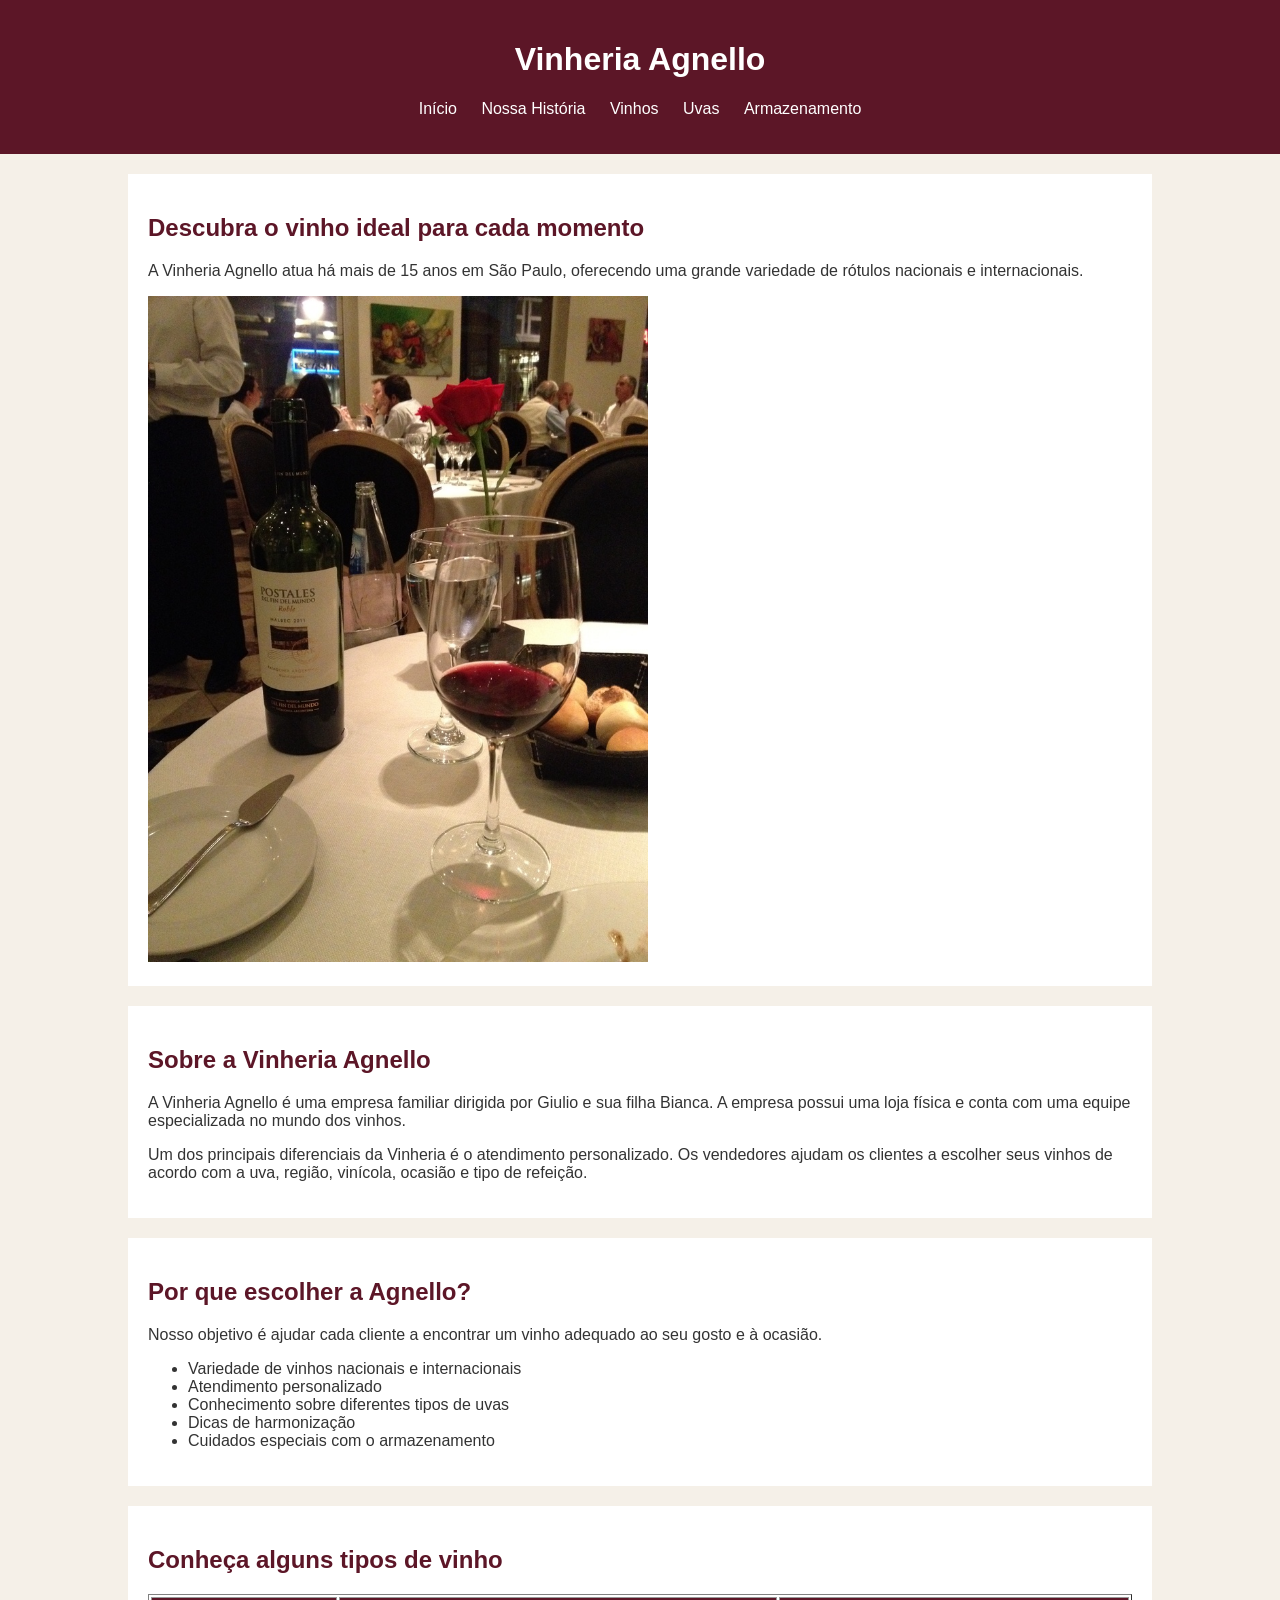
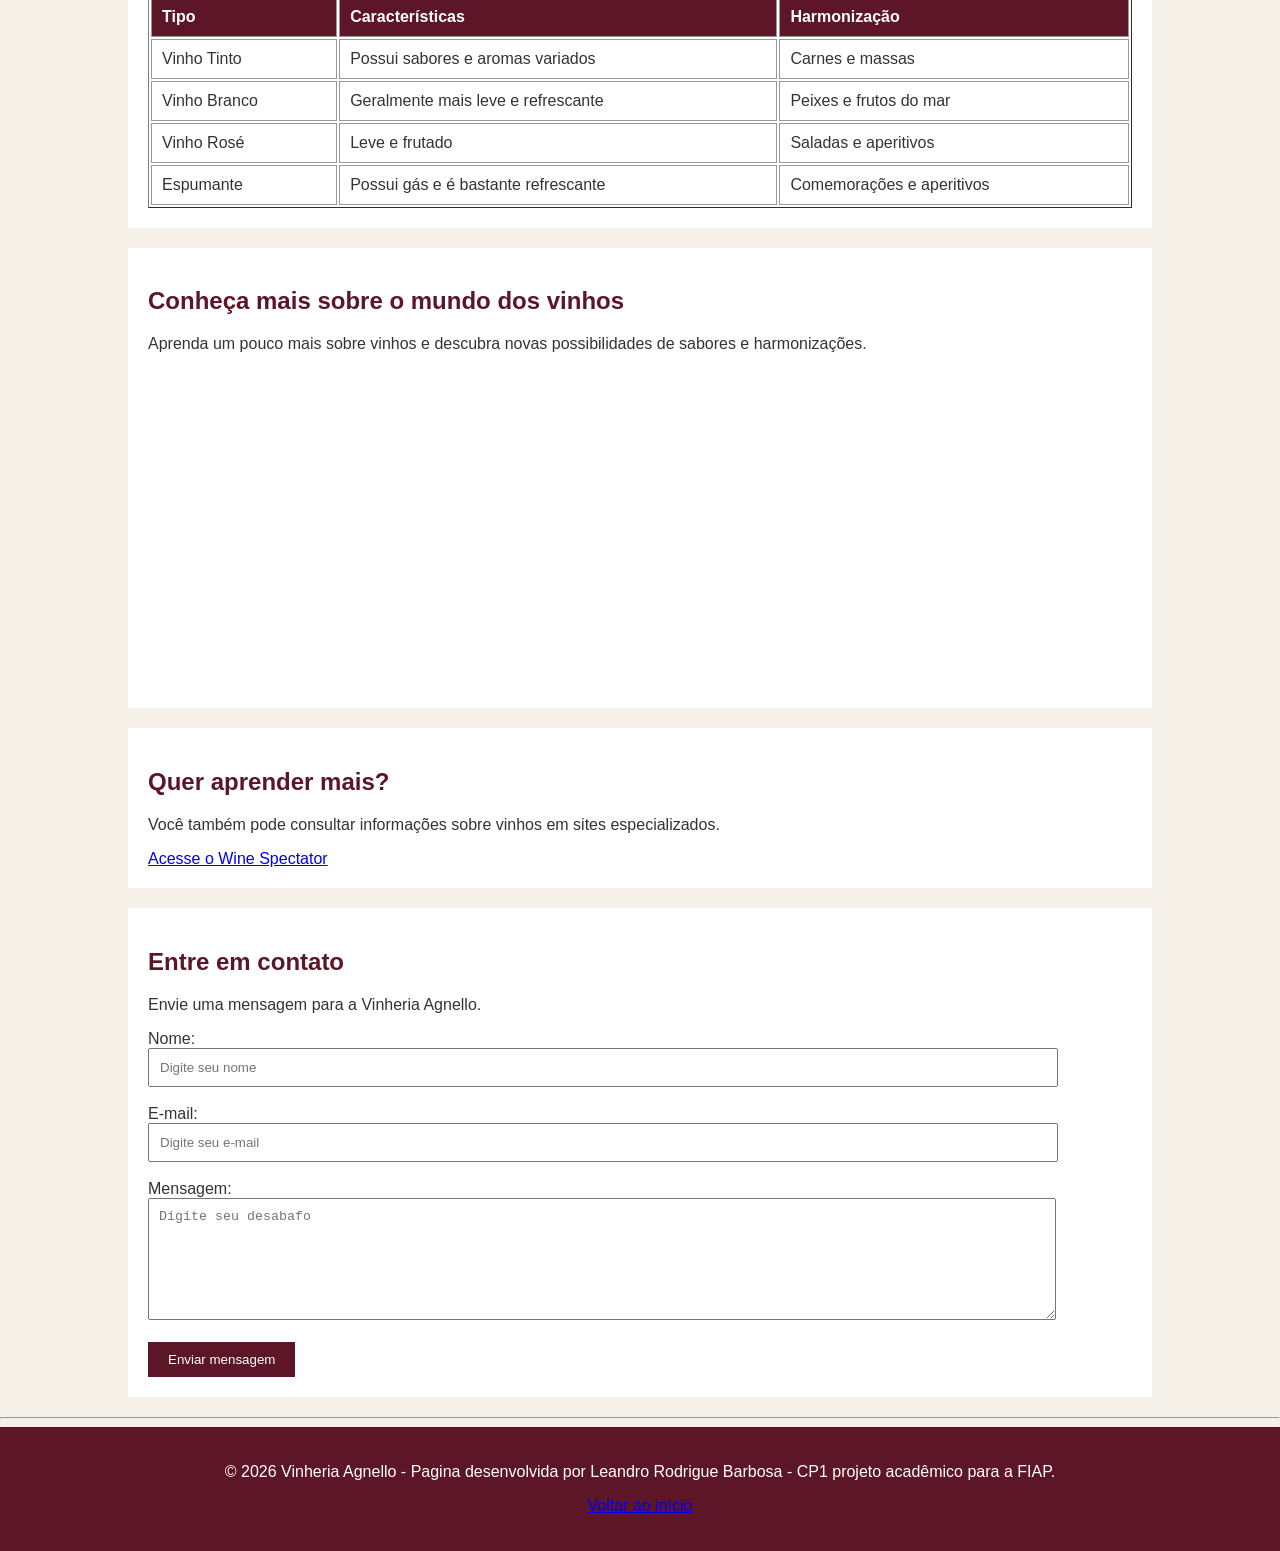
<file: index.html>
<!DOCTYPE html>
<html lang="pt-br">
<head>
    <meta charset="UTF-8">
    <meta name="viewport" content="width=device-width, initial-scale=1.0">
    <meta name="description" content="Conheça a Vinheria Agnello, uma empresa familiar especializada em vinhos nacionais e internacionais, com atendimento personalizado, dicas de harmonização e cuidados com armazenamento.">
    <meta name="keywords" content="Vinheria Agnello, vinhos, vinho tinto, vinho branco, vinho rosé, espumante, harmonização de vinhos, armazenamento de vinhos, tipos de vinho">

    <title>Pagina Principal</title>

    <link rel="stylesheet" href="./CSS/principal.css">
</head>
<body>

    <!-- Cabeçalho com navegação para outras paginas -->
    <header>
        <h1>Vinheria Agnello</h1>

        <nav>

            <ul>
                <li><a href="index.html" target="_blank">Início</a></li>
                <li><a href="pages/historia.html" target="_blank">Nossa História</a></li>
                <li><a href="pages/vinhos.html" target="_blank">Vinhos</a></li>
                <li><a href="./pages/uvas.html" target="_blank">Uvas</a></li>
                <li><a href="./pages/armazenamento.html" target="_blank">Armazenamento</a></li>
                
            </ul>
        </nav>

        
    </header>

    <!-- Conteúdo principal da pagina  -->
    <main>

        <!-- Seção principal -->
        <section id="inicio">

            <h2>Descubra o vinho ideal para cada momento</h2>

            <p>
                A Vinheria Agnello atua há mais de 15 anos em São Paulo,
                oferecendo uma grande variedade de rótulos nacionais e
                internacionais.
            </p>

            <img src="./img/Vinho_cp1.jpg" alt="Taças de vinho sobre uma mesa">

        </section>


        <!-- Sobre a Vinheria Agello -->
        <section class="sobre">

            <h2>Sobre a Vinheria Agnello</h2>

            <p>
                A Vinheria Agnello é uma empresa familiar dirigida por
                Giulio e sua filha Bianca. A empresa possui uma loja física
                e conta com uma equipe especializada no mundo dos vinhos.
            </p>

            <p>
                Um dos principais diferenciais da Vinheria é o atendimento
                personalizado. Os vendedores ajudam os clientes a escolher
                seus vinhos de acordo com a uva, região, vinícola, ocasião
                e tipo de refeição.
            </p>

        </section>


        <!-- Diferenciais da Vinheria Angello -->
        <section id="diferenciais">

            <h2>Por que escolher a Agnello?</h2>

            <p>
                Nosso objetivo é ajudar cada cliente a encontrar um vinho
                adequado ao seu gosto e à ocasião.
            </p>

            <ul>
                <li>Variedade de vinhos nacionais e internacionais</li>
                <li>Atendimento personalizado</li>
                <li>Conhecimento sobre diferentes tipos de uvas</li>
                <li>Dicas de harmonização</li>
                <li>Cuidados especiais com o armazenamento</li>
            </ul>

        </section>


        <!-- Tipos de vinho usando listas -->
        <section>

            <h2>Conheça alguns tipos de vinho</h2>

            <table border="1">
               
                <!-- cabecalho da lista -->
                <thead>
                    <tr>
                        <th>Tipo</th>
                        <th>Características</th>
                        <th>Harmonização</th>
                    </tr>
                </thead>

                <tbody>

                    <tr>
                        <td>Vinho Tinto</td>
                        <td>Possui sabores e aromas variados</td>
                        <td>Carnes e massas</td>
                    </tr>

                    <tr>
                        <td>Vinho Branco</td>
                        <td>Geralmente mais leve e refrescante</td>
                        <td>Peixes e frutos do mar</td>
                    </tr>

                    <tr>
                        <td>Vinho Rosé</td>
                        <td>Leve e frutado</td>
                        <td>Saladas e aperitivos</td>
                    </tr>

                    <tr>
                        <td>Espumante</td>
                        <td>Possui gás e é bastante refrescante</td>
                        <td>Comemorações e aperitivos</td>
                    </tr>

                </tbody>

            </table>

        </section>


        <!-- Vídeo -->
        <section>

            <h2>Conheça mais sobre o mundo dos vinhos</h2>

            <p>
                Aprenda um pouco mais sobre vinhos e descubra novas
                possibilidades de sabores e harmonizações.
            </p>

           <iframe
                width="560"
                height="315"
                src="https://www.youtube.com/embed/9CkhumPu-oI"
                title="Vídeo do YouTube"
                frameborder="0"
                allow="accelerometer; autoplay; clipboard-write; encrypted-media; gyroscope; picture-in-picture; web-share"
                allowfullscreen>
            </iframe>

        </section>


        <!-- Link externo da pagina principal -->
        <section>

            <h2>Quer aprender mais?</h2>

            <p>
                Você também pode consultar informações sobre vinhos
                em sites especializados.
            </p>

            <a href="https://www.winespectator.com/" target="_blank"> Acesse o Wine Spectator</a>

        </section>


        <!-- Formulário -->
        <section id="contato">

            <h2>Entre em contato</h2>

            <p>
                Envie uma mensagem para a Vinheria Agnello.
            </p>

            <form>

                <label for="nome">Nome:</label>
                <br>

                <input type="text" id="nome" name="nome" placeholder="Digite seu nome" required>

                <br><br>

                <label for="email">E-mail:</label>
                <br>

                <input type="email" id="email" name="email" placeholder="Digite seu e-mail" required>

                <br><br>

                <label for="mensagem">Mensagem:</label>
                <br>

                <textarea id="mensagem" name="mensagem" placeholder="Digite seu desabafo"></textarea>

                <br><br>

                <!-- usando botao -->

                <button type="submit">
                    Enviar mensagem
                </button>

            </form>

        </section>

    </main>

    <hr>

    <!-- footer site  -->
    <footer>

        <p>
            &copy; 2026 Vinheria Agnello - Pagina desenvolvida por Leandro Rodrigue Barbosa - CP1 projeto acadêmico para a FIAP.
        </p>

        <!-- volta para pagina inicial -->

        <p>
            <a href="#inicio">Voltar ao início</a>
        </p>

    </footer>

</body>

</html>
</file>
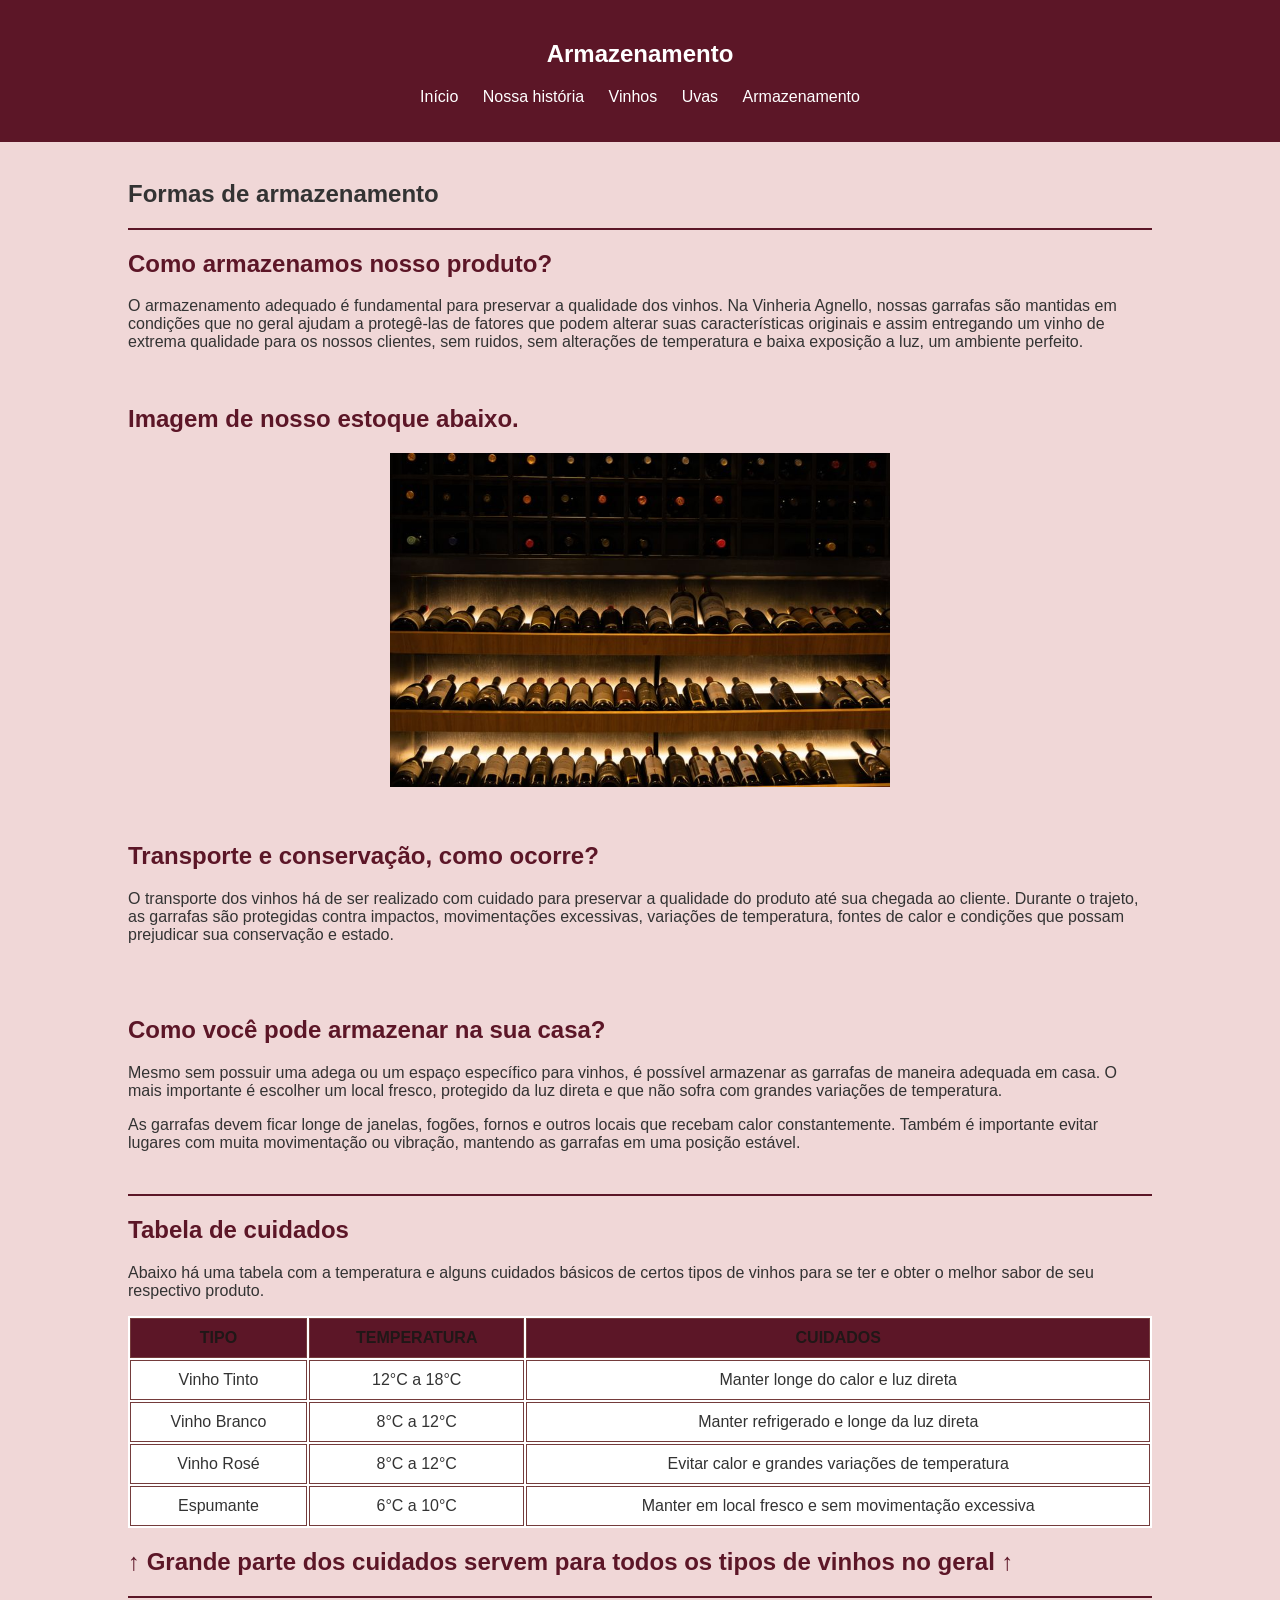
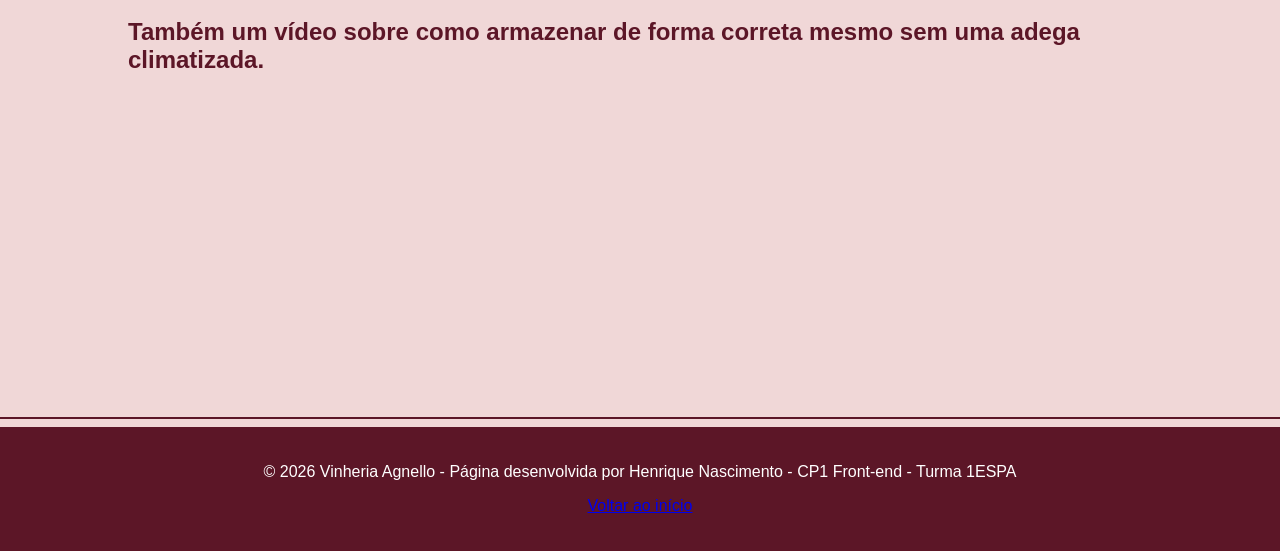
<file: pages/armazenamento.html>
<!DOCTYPE html>
<html lang="pt-br">
<head>
    <meta charset="UTF-8">
    <meta name="viewport" content="width=device-width, initial-scale=1.0">
    <meta name="description" content="Aprenda como armazenar, conservar e transportar vinhos corretamente, com dicas de temperatura, iluminação e cuidados para preservar a qualidade dos vinhos da Vinheria Agnello.">
    <meta name="keywords" content="armazenamento de vinhos, conservação de vinhos, temperatura do vinho, vinho tinto, vinho branco, vinho rosé, espumante, Vinheria Agnello">

    <title>Armazenamento - Vinharia Agnello</title>

    <!-- Vinculação ao CSS -->
<link rel="stylesheet" href="../CSS/armazenamento.css">
</head>


<body>
            
    <!-- Cabeçalho -->
    
    <header id="inicio">

        <h2 class="titulo">Armazenamento</h2> <!-- acesso para os links das outras paginas -->

            <nav>
                <ul>
                    <li><a href="../index.html">Início</a></li>
                    <li><a href="historia.html">Nossa história</a></li>
                    <li><a href="vinhos.html">Vinhos</a></li>
                    <li><a href="uvas.html">Uvas</a></li>
                    <li><a href="armazenamento.html">Armazenamento</a></li>
                </ul>
            </nav>

    </header>

        <br>
    

    <!-- Corpo principal -->
    <main>
        
        <section>

            <h1>Formas de armazenamento</h1>
            
            <hr>

            <h2>Como armazenamos nosso produto?</h2>
               
            <p>
                 O armazenamento adequado é fundamental para preservar a qualidade
                dos vinhos. Na Vinheria Agnello, nossas garrafas são mantidas em
                condições que no geral ajudam a protegê-las de fatores que podem alterar
                suas características originais e assim entregando um vinho de extrema
                qualidade para os nossos clientes, sem ruidos, sem alterações de temperatura 
                e baixa exposição a luz, um ambiente perfeito.
            </p>
            <br>
            <h2>Imagem de nosso estoque abaixo.</h2>
            <img src="../img/vinhos_prateleira.jpg" alt="Prateleira de vinhos"> <!-- imagem -->

                 <br>
                
                 <br>

            <h2>Transporte e conservação, como ocorre?</h2> <!-- Subtítulos e seus respectivos parágrafos -->

            <p>
                 O transporte dos vinhos há de ser realizado com cuidado para preservar
                a qualidade do produto até sua chegada ao cliente. Durante o trajeto,
                as garrafas são protegidas contra impactos, movimentações excessivas, 
                variações de temperatura, fontes de calor e condições que possam prejudicar 
                sua conservação e estado.
            </p>
                 <br>
                
                 <br>

            <h2>Como você pode armazenar na sua casa?</h2>

            <p>
                 Mesmo sem possuir uma adega ou um espaço específico para vinhos, é possível 
                armazenar as garrafas de maneira adequada em casa. O mais importante é escolher um local fresco,
                protegido da luz direta e que não sofra com grandes variações de temperatura. 
            </p>

            <p>  
                 As garrafas devem ficar longe de janelas, fogões, fornos e outros locais que recebam calor
                constantemente. Também é importante evitar lugares com muita movimentação ou vibração,
                mantendo as garrafas em uma posição estável.
            </p>
            

            <br>
            <hr>

            <h2>Tabela de cuidados</h2>
                <p>
                    Abaixo há uma tabela com a temperatura e alguns cuidados básicos de certos 
                    tipos de vinhos para se ter e obter o melhor sabor de seu respectivo produto.
                </p>
            
        </section>

        <section> <!-- tabela -->

        <table *border*="1"> 

            <thead> <!-- Table Header = cabeçalho da tabela -->
                <tr>
                    <th>TIPO</th> 
                    <th>TEMPERATURA</th>
                    <th>CUIDADOS</th>
                </tr>
            </thead>

            <tbody> <!-- tr = linha td = coluna/célula dentro da linha -->
                <tr>
                    <td>Vinho Tinto</td>
                    <td>12°C a 18°C</td>
                    <td>Manter longe do calor e luz direta</td>

                </tr>

                <tr>
                    <td>Vinho Branco</td>
                    <td>8°C a 12°C</td>
                    <td>Manter refrigerado e longe da luz direta</td>
                </tr>
                
                <tr>
                    <td>Vinho Rosé</td>
                    <td>8°C a 12°C</td>
                    <td>Evitar calor e grandes variações de temperatura</td>
                
                </tr>

                <tr>
                    <td>Espumante</td>
                    <td>6°C a 10°C</td>
                    <td>Manter em local fresco e sem movimentação excessiva</td>
                </tr>
            </tbody>
        </table>
        
        <h2>↑ Grande parte dos cuidados servem para todos os tipos de vinhos no geral ↑</h2>

        </section>

<hr>
        
        <section> <!-- video do youtube exibido na página -->

            <h2>Também um vídeo sobre como armazenar de forma correta mesmo 
                sem uma adega climatizada.</h2>
            <iframe 
                 width="560" 
                 height="315"
                 src="https://www.youtube.com/embed/yXjWL9grIOI?si=lBpTXbRQkdTnBstm&amp;start=17" 
                 title="YouTube video player" frameborder="0" allow="accelerometer; autoplay; clipboard-write; encrypted-media; gyroscope; picture-in-picture; web-share" 
                 referrerpolicy="strict-origin-when-cross-origin" 
                 allowfullscreen></iframe>
        
        </section>





        

    </main>

    <hr>

    
    <!-- Parte final da página - footer -->
     <footer>
        <p>© 2026 Vinheria Agnello - Página desenvolvida por Henrique Nascimento - CP1 Front-end - Turma 1ESPA</p> 

         <p>
            <a href="#inicio">Voltar ao início</a>
        </p>

    </footer>





</body>

</html>
</file>
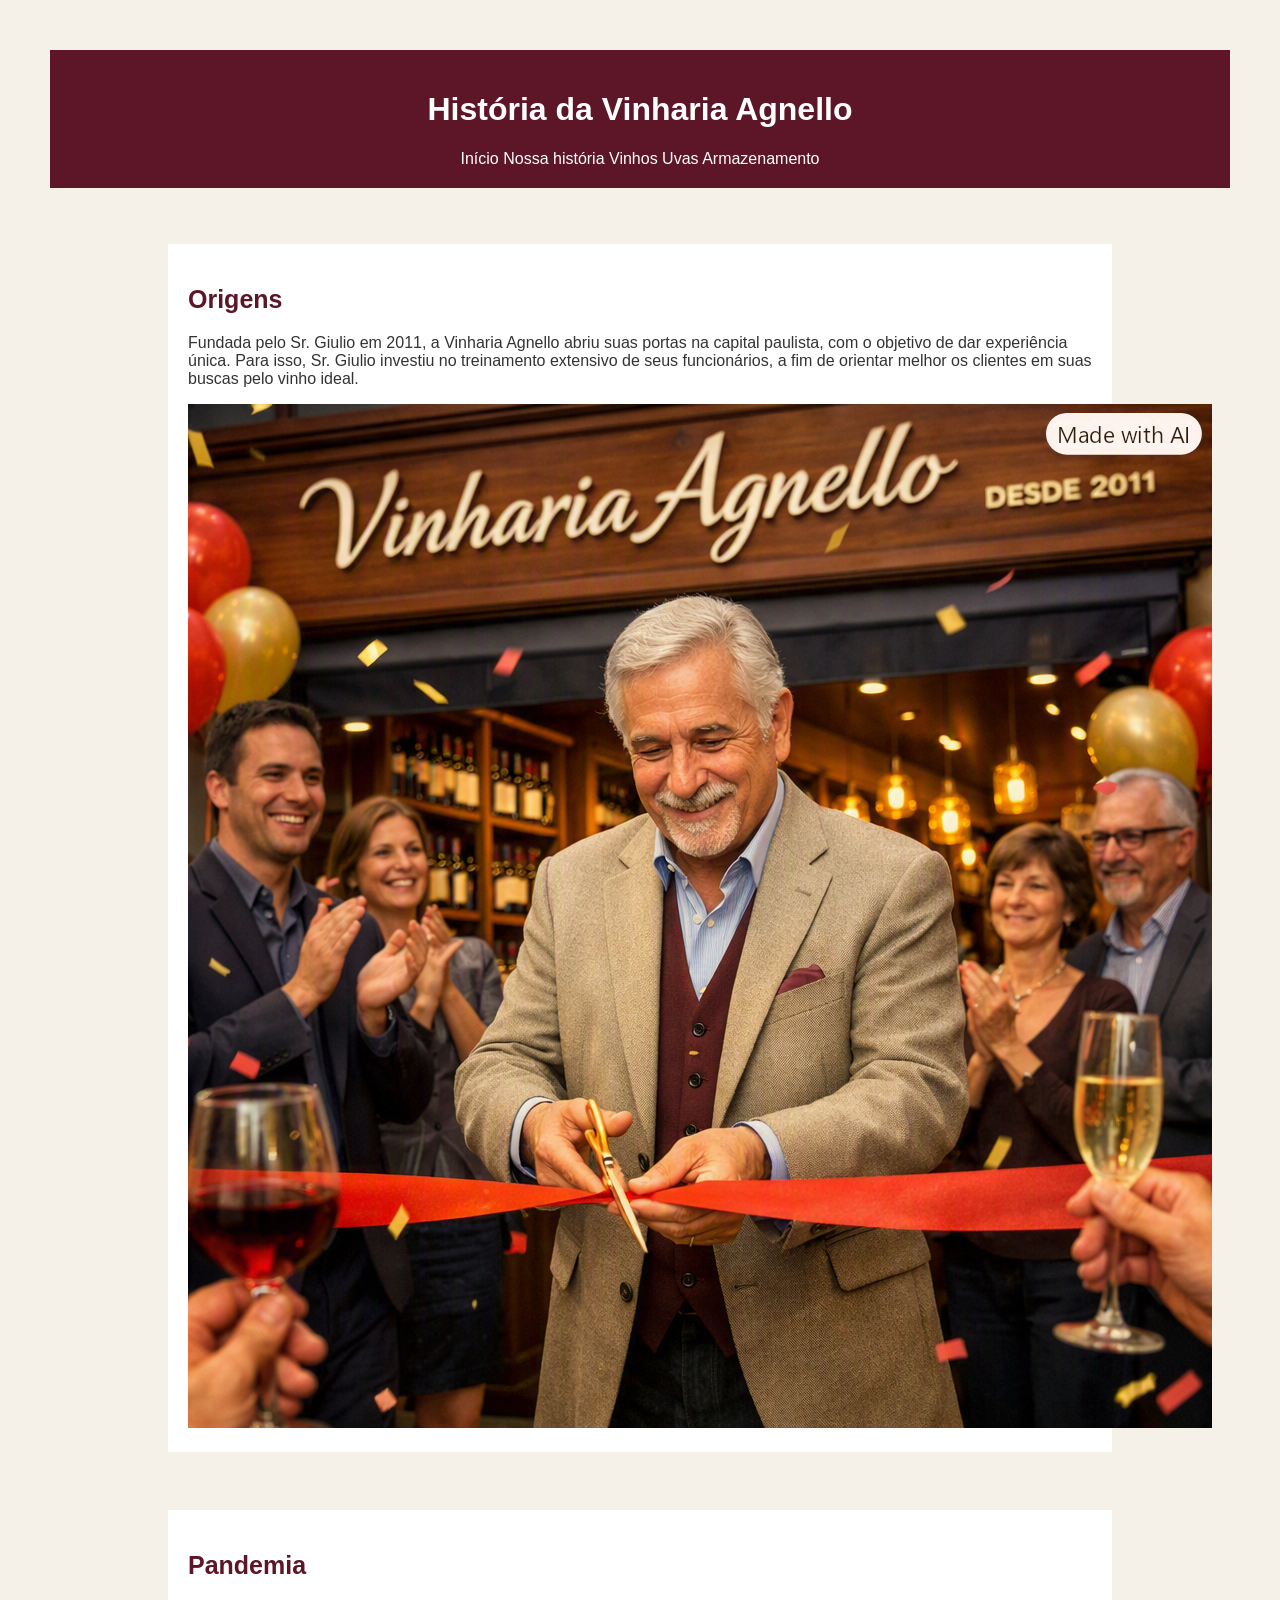
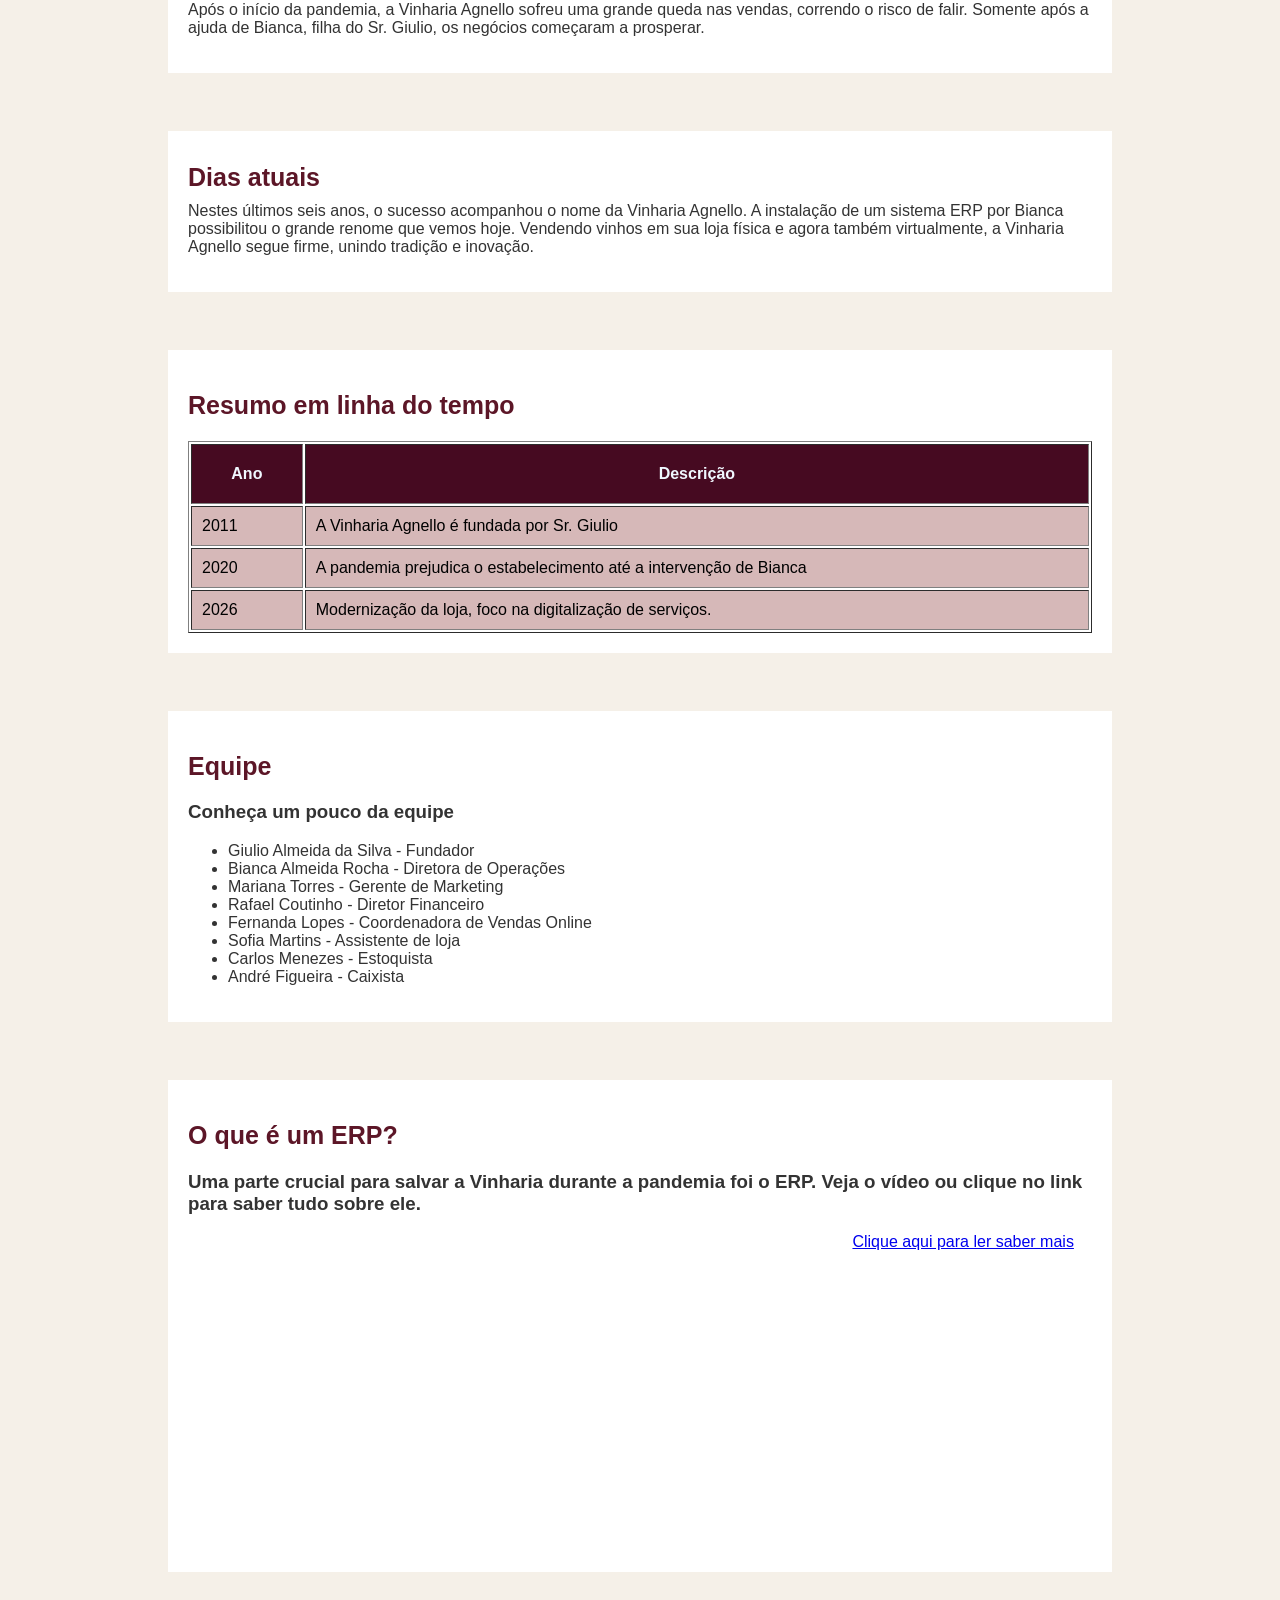
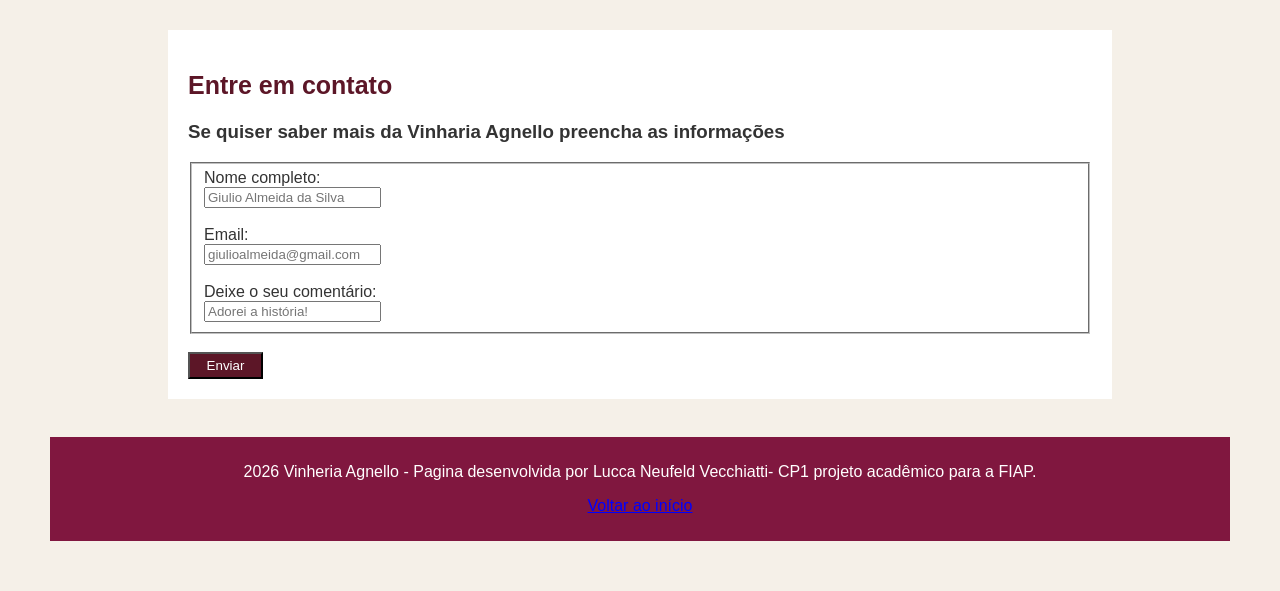
<file: pages/historia.html>
<!DOCTYPE html>
<html lang="pt-br">
<head>
    <meta charset="UTF-8">
    <meta name="viewport" content="width=device-width, initial-scale=1.0">
    
    <!-- Descrição do site -->
    <meta name="description" content="Conheça a história da Vinharia Agnello, fundada em 2011 em São Paulo, que une tradição, superação e inovação no mundo dos vinhos.,">
    <!-- O que pesquisar para achar -->
    <meta name="keywords" content="Vinharia Agnello, Vinharia Agnello história, Vinho, Giulio, Giulio Almeida, Giulio Almeida da Silva">
    <title>História Vinharia Agnello </title>
    <!-- Vincular ao css -->
    <link rel="stylesheet" href="../CSS/style.css">
</head>
<!-- id para link interno -->
<body id="comeco">
    
    <!-- Cabeçalho mostrando que é a área da história e como voltar para a página principal -->
    <header>
        <h1 style="color:white">História da Vinharia Agnello</h1>
        <nav>
                <a href="../index.html">Início</a>
                <a href="historia.html">Nossa história</a>
                <a href="vinhos.html">Vinhos</a>
                <a href="uvas.html">Uvas</a>
                <a href="armazenamento.html">Armazenamento</a>
        </nav>
    </header>
    <br>
    <br>
    <main>
        <!-- Parte 1 da história, origem da Vinharia Agnello -->
        <section id="areai">
            <!-- estilo para diferenciar o titulo do texto -->
         <h2 style="color:#5c1627; font-size: 25px;">Origens</h2>
         <p>
            Fundada pelo Sr. Giulio em 2011, a Vinharia Agnello abriu suas 
            portas na capital paulista, com o objetivo de dar experiência única. 
            Para isso, Sr. Giulio investiu no treinamento extensivo de seus funcionários,
             a fim de orientar melhor os clientes em suas buscas pelo vinho ideal.
            </p>
            <!-- imagem de Giulio inaugurando a loja -->
            <img src="../img/img.png" alt="Sr. Giulio inaugurando a loja" id="imga">
        </section>
        <br>
        <!-- Parte 2 da história, Vinharia Agnello durante a pandemia -->
        <section class="area">
            <h2 style="color: #5c1627; font-size: 25px;">Pandemia</h2>
            <p>Após o início da pandemia, a Vinharia Agnello sofreu uma grande queda nas vendas, 
                correndo o risco de falir. Somente após a ajuda de Bianca, filha do Sr. Giulio,
                 os negócios começaram a prosperar.
            </p>
        </section>
        <br>
        <!-- Ultima parte da história, VInharia Agnello nos dias atuais -->
        <section class="area">
            <h2 style="color: #5c1627; font-size: 25px; line-height: 10px;">Dias atuais</h2>
            <p>
                Nestes últimos seis anos, o sucesso acompanhou o nome da Vinharia Agnello. 
                A instalação de um sistema ERP por Bianca possibilitou o grande renome que vemos hoje.
                 Vendendo vinhos em sua loja física e agora também virtualmente, a Vinharia Agnello segue firme,
                  unindo tradição e inovação.
            </p>
        </section>
        <br>
        <!-- Tabela que mostra o estado do estabelecimento durante os anos -->
        <section id="areat">
             <h2 style="color: #5c1627; font-size: 25px;">Resumo em linha do tempo</h2>
             <!-- Coloca linha entre as cedulas e muda o tamanho da tabela -->
            <table border="1" style="width: 100%; height: 25%;">
                <tr>
                    <th>Ano</th>
                    <th>Descrição</th>
                </tr>
                <tr>
                    <td>2011</td>
                    <td>A Vinharia Agnello é fundada por Sr. Giulio </td>
                </tr>
                 <tr>
                    <td>2020</td>
                    <td>A pandemia prejudica o estabelecimento até a intervenção de Bianca</td>
                </tr>
                <tr>
                    <td>2026</td>
                    <td>Modernização da loja, foco na digitalização de serviços. </td>
                </tr>
            </table>
        </section>
        <br>
        <!-- A equipe e o que cada um faz -->
        <section id="areal">
            <h2 style="color: #5c1627; font-size: 25px;">Equipe</h2>
            <h3>Conheça um pouco da equipe</h3>
            <ul>
                <li>Giulio Almeida da Silva - Fundador</li>
                <li>Bianca Almeida Rocha - Diretora de Operações </li>
                <li>Mariana Torres - Gerente de Marketing  </li>
                <li>Rafael Coutinho - Diretor Financeiro  </li>
                <li>Fernanda Lopes - Coordenadora de Vendas Online  </li>
                <li>Sofia Martins - Assistente de loja  </li>
                <li>Carlos Menezes - Estoquista</li>
                <li>André Figueira - Caixista </li>
            </ul>



        </section>
        <br>
        <!-- Area para aprender o que é o ERP -->
          <section id="areav">
                <h2 style="color: #5c1627; font-size: 25px;">O que é um ERP?</h2>
                <h3>Uma parte crucial para salvar a Vinharia durante a pandemia foi o ERP. Veja o vídeo ou clique no link para saber tudo sobre ele.</h3>
                <iframe width="560" height="315" src="https://www.youtube.com/embed/GsshtMhb8b0?si=g1E1U-8ZhnGpngjO" title="YouTube video player" frameborder="0" allow="accelerometer; autoplay; clipboard-write; encrypted-media; gyroscope; picture-in-picture; web-share" referrerpolicy="strict-origin-when-cross-origin" allowfullscreen></iframe>
                <a style="margin-left: 100px; vertical-align: top ;" href="https://www.nomus.com.br/blog-industrial/erp/" target="_blank">Clique aqui para ler saber mais</a>
            </section>
            <br>
            <!-- Area de contato -->
            <section id="areaf">
                <h2 style="color: #5c1627; font-size: 25px;">Entre em contato</h2>
                <h3>Se quiser saber mais da Vinharia Agnello preencha as informações </h3>
                <form action="" method="get">
                    <fieldset>
                    
                        <label for="nome">Nome completo: </label>
                        <br>
                        <input type="text" name="nome" id="nome" placeholder="Giulio Almeida da Silva" required>
                        <br>
                        <br>
                        <label for="email">Email: </label>
                        <br>
                        <input type="text" name="email" id="email" placeholder="giulioalmeida@gmail.com" required>
                        <br>
                        <br>
                        <label for="comentario">Deixe o seu comentário:</label>
                        <br>
                        <input type="text" name="comentario" id="comentario" placeholder="Adorei a história!" required>
                    </fieldset>
                    <br>
                    <button style="background-color: #5c1627; color: white; width: 75px; height: 27px;"   type="submit">
                        Enviar
                    </button>
                </form>
            </section>
            <br>
    </main>
    <footer>
        <p>
            <!-- Copyright -->
            2026 Vinheria Agnello - Pagina desenvolvida por Lucca Neufeld Vecchiatti- CP1 projeto acadêmico para a FIAP.
        </p>
        
        <p>
            <!-- Ir para começo -->
            <a style="color: blue;" href="#comeco">Voltar ao início</a>
        </p>

    </footer>
</body>
</html>
</file>
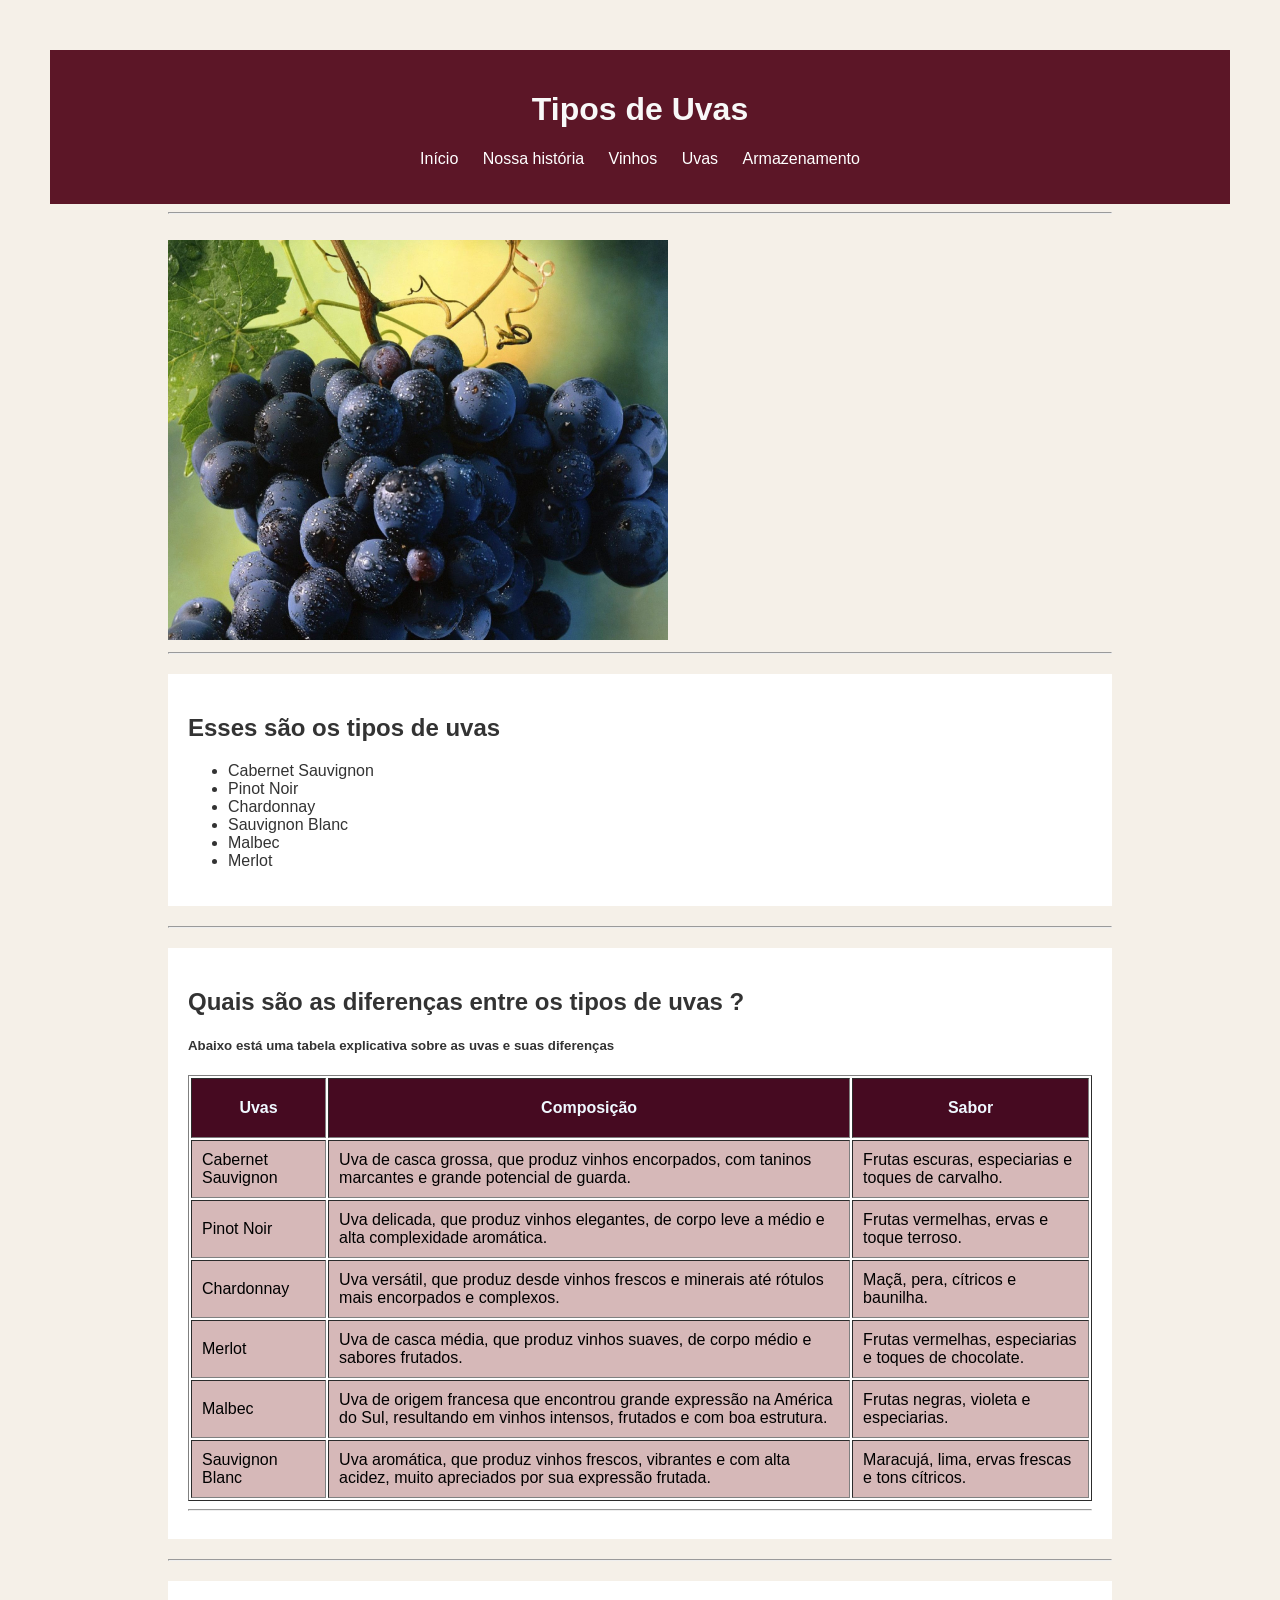
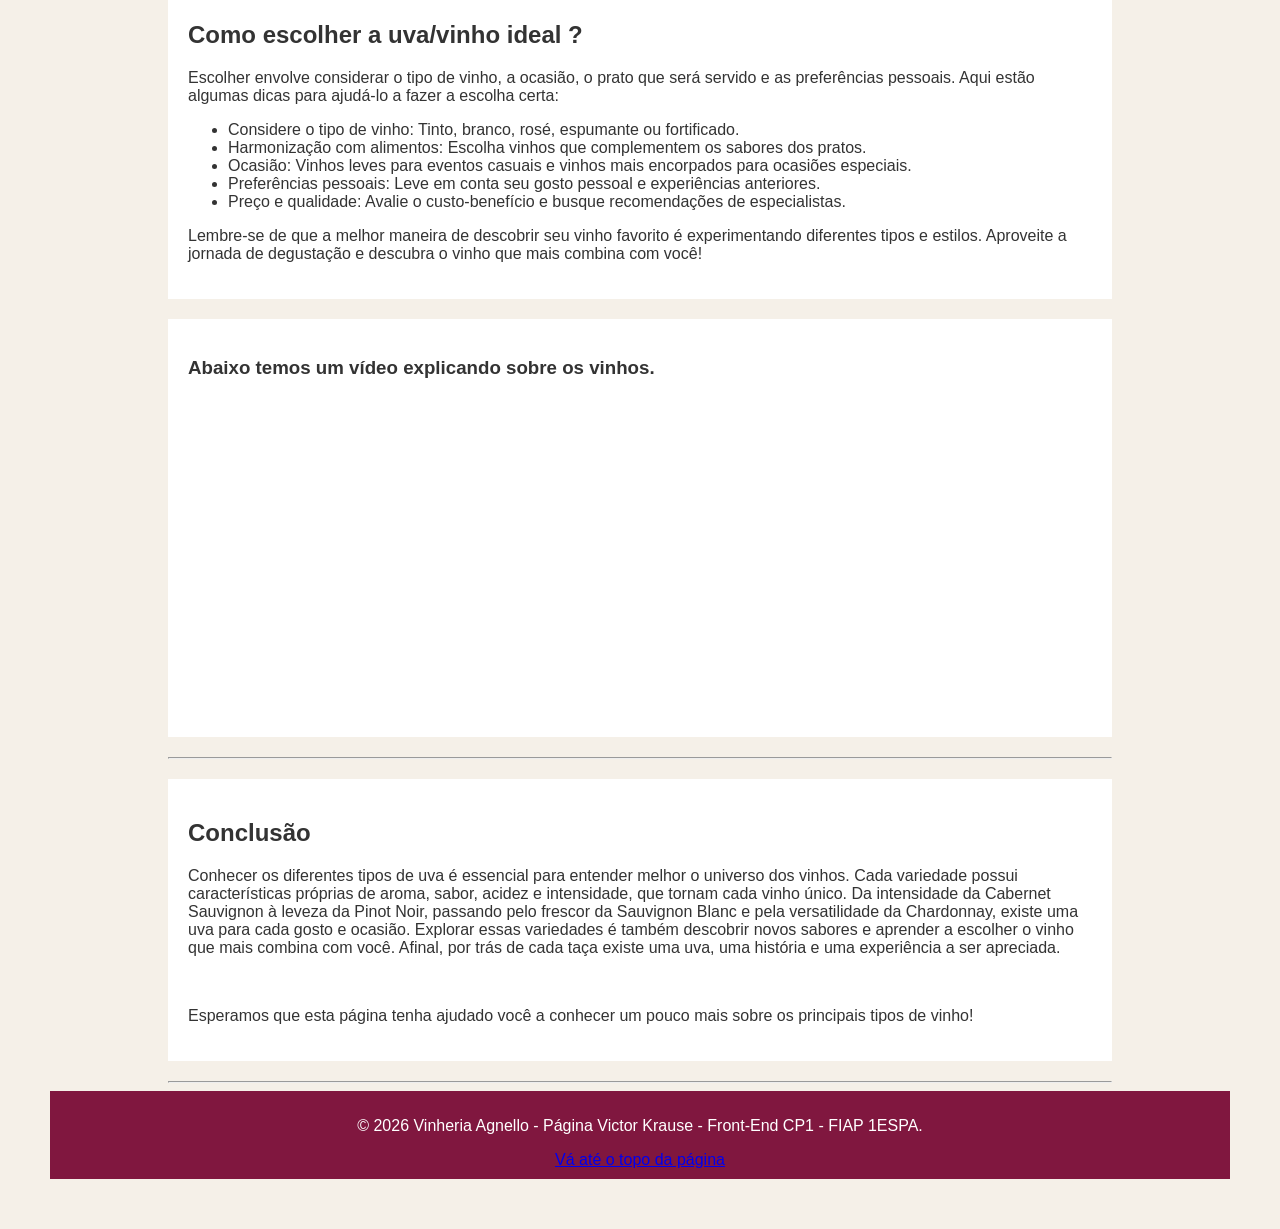
<file: pages/uvas.html>
<!DOCTYPE html>
<html lang="pt-br">
<head>
    <meta charset="UTF-8">
    <meta name="viewport" content="width=, initial-scale=1.0">
    <title>Tipos de Uvas</title>
    <meta  name="keywords" content="Vinhos,Tipos de vinhos,melhor vinho,vinherias, vinheria agnello">      
    <meta name="description" content="A Vinheria Agnello iniciou suas atividades em São Paulo há mais de 15 anos, 
    contando com apenas uma loja física onde coloca à disposição do mercado uma 
    vasta gama de rótulos de vinícolas nacionais e internacionais.">
    <link rel="stylesheet" href="../CSS/style.css">
</head>

<body>

  <!-- Cabeçalho com navegação para outras paginas -->

  <header>
        <h1 id="topo">Tipos de Uvas</h1>

        <nav>
            <ul>
                <li><a href="../index.html">Início</a></li>
                <li><a href="historia.html">Nossa história</a></li>
                <li><a href="vinhos.html">Vinhos</a></li>
                <li><a href="uvas.html">Uvas</a></li>
                <li><a href="armazenamento.html">Armazenamento</a></li>
            </ul>
        </nav>
    </header>

    

    <main>  
        <hr>
        
        <!-- Imagem -->

        <br>
        <img src="../img/uva-malbec.jpg" alt="Uvas" width="500" height="400">

        
        
        <hr>
        <!--Lista com os nomes das uvas-->    
        <section>
            <h2>Esses são os tipos de uvas</h2>

            <ul>
                <li>Cabernet Sauvignon</li>
                <li>Pinot Noir</li>
                <li>Chardonnay</li>
                <li>Sauvignon Blanc</li>
                <li>Malbec</li>
                <li>Merlot</li>
            </ul>
        </section>
        <hr>

        <!--Tabela com as diferenças entre as uvas-->
        <section>
            <h2>Quais são as diferenças entre os tipos de uvas ?</h2>
            <h5>Abaixo está uma tabela explicativa sobre as uvas e suas diferenças</h5>

            <table border>
                <tr>
                    <th>Uvas</th>
                    <th>Composição</th>
                    <th>Sabor</th>
                </tr>
                <tr>
                    <td>Cabernet Sauvignon</td>
                    <td>Uva de casca grossa, que produz vinhos encorpados, com taninos marcantes e grande potencial de guarda.</td>
                    <td>Frutas escuras, especiarias e toques de carvalho.</td>
                </tr>

                <tr>
                    <td>Pinot Noir</td>
                    <td>Uva delicada, que produz vinhos elegantes, de corpo leve a médio e alta complexidade aromática.</td>
                    <td>Frutas vermelhas, ervas e toque terroso.</td>
                </tr>


                <tr>
                    <td>Chardonnay</td>
                    <td>Uva versátil, que produz desde vinhos frescos e minerais até rótulos mais encorpados e complexos.</td>
                    <td>Maçã, pera, cítricos e baunilha.</td>
                </tr>

                <tr>
                    <td>Merlot</td>
                    <td>Uva de casca média, que produz vinhos suaves, de corpo médio e sabores frutados.</td>
                    <td>Frutas vermelhas, especiarias e toques de chocolate.</td>
                </tr>
                <tr>
                    <td>Malbec</td>
                    <td>Uva de origem francesa que encontrou grande expressão na América do Sul, resultando em vinhos intensos, frutados e com boa estrutura.</td>
                    <td>Frutas negras, violeta e especiarias.</td>
                </tr>

                <tr>
                    <td>Sauvignon Blanc</td>
                    <td>Uva aromática, que produz vinhos frescos, vibrantes e com alta acidez, muito apreciados por sua expressão frutada.</td>
                    <td>Maracujá, lima, ervas frescas e tons cítricos.</td>
                </tr>
            </table>
            <hr>

            
    
    
        </section>
        
        <hr>
        <!-- Seção sobre como escolher a uva/vinho ideal -->
        <section>
            <h2>Como escolher a uva/vinho ideal ?</h2>
            <p>
                Escolher envolve considerar o tipo de vinho, a ocasião, o prato que será servido e as preferências pessoais. 
                Aqui estão algumas dicas para ajudá-lo a fazer a escolha certa:
            </p>

            <ul>
                <li>Considere o tipo de vinho: Tinto, branco, rosé, espumante ou fortificado.</li>
                <li>Harmonização com alimentos: Escolha vinhos que complementem os sabores dos pratos.</li>
                <li>Ocasião: Vinhos leves para eventos casuais e vinhos mais encorpados para ocasiões especiais.</li>
                <li>Preferências pessoais: Leve em conta seu gosto pessoal e experiências anteriores.</li>
                <li>Preço e qualidade: Avalie o custo-benefício e busque recomendações de especialistas.</li>
            </ul>

            <p>
                Lembre-se de que a melhor maneira de descobrir seu vinho favorito é experimentando diferentes tipos e estilos. 
                Aproveite a jornada de degustação e descubra o vinho que mais combina com você!
            </p>
        </section>
    
        <!-- Seção com vídeo explicativo dass uvas-->
        <section> 
        
        
            <h3>Abaixo temos um vídeo explicando sobre os vinhos.</h3>
        
            <iframe 
            width="560" 
            height="315"
            src="https://www.youtube.com/embed/nkKqRd3ZFFE"
            title="Tipos de Uvas dos Vinhos"
            frameborder="0"
            allow="accelerometer; autoplay; clipboard-write; encrypted-media; gyroscope; picture-in-picture; web-share"
            allowfullscreen>
            </iframe>
    
    
    
        </section>
    
        <hr>
    
        <!-- Seção de conclusão -->
        <section>
        
            <h2>Conclusão</h2>
            <p> 
                Conhecer os diferentes tipos de uva é essencial para entender melhor o universo dos vinhos. Cada variedade possui características próprias de aroma, sabor, acidez e intensidade, que tornam cada vinho único.
                Da intensidade da Cabernet Sauvignon à leveza da Pinot Noir, passando pelo frescor da Sauvignon Blanc e pela versatilidade da Chardonnay, existe uma uva para cada gosto e ocasião.
                Explorar essas variedades é também descobrir novos sabores e aprender a escolher o vinho que mais combina com você. Afinal, por trás de cada taça existe uma uva, uma história e uma experiência a ser apreciada.
            </p>
            <br>
        
            <p> 
                Esperamos que esta página tenha ajudado você a conhecer um pouco
                mais sobre os principais tipos de vinho!
            </p>
    
        </section>
    
    
        <hr>
    </main>

      <!--Seção do footer com link para o topo da página-->
    <footer>
        <p>© 2026 Vinheria Agnello - Página Victor Krause - Front-End CP1 - FIAP 1ESPA.</p>
        <a href="#topo">Vá até o topo da página</a>
    </footer>

    
    





</body>
</html>
</file>
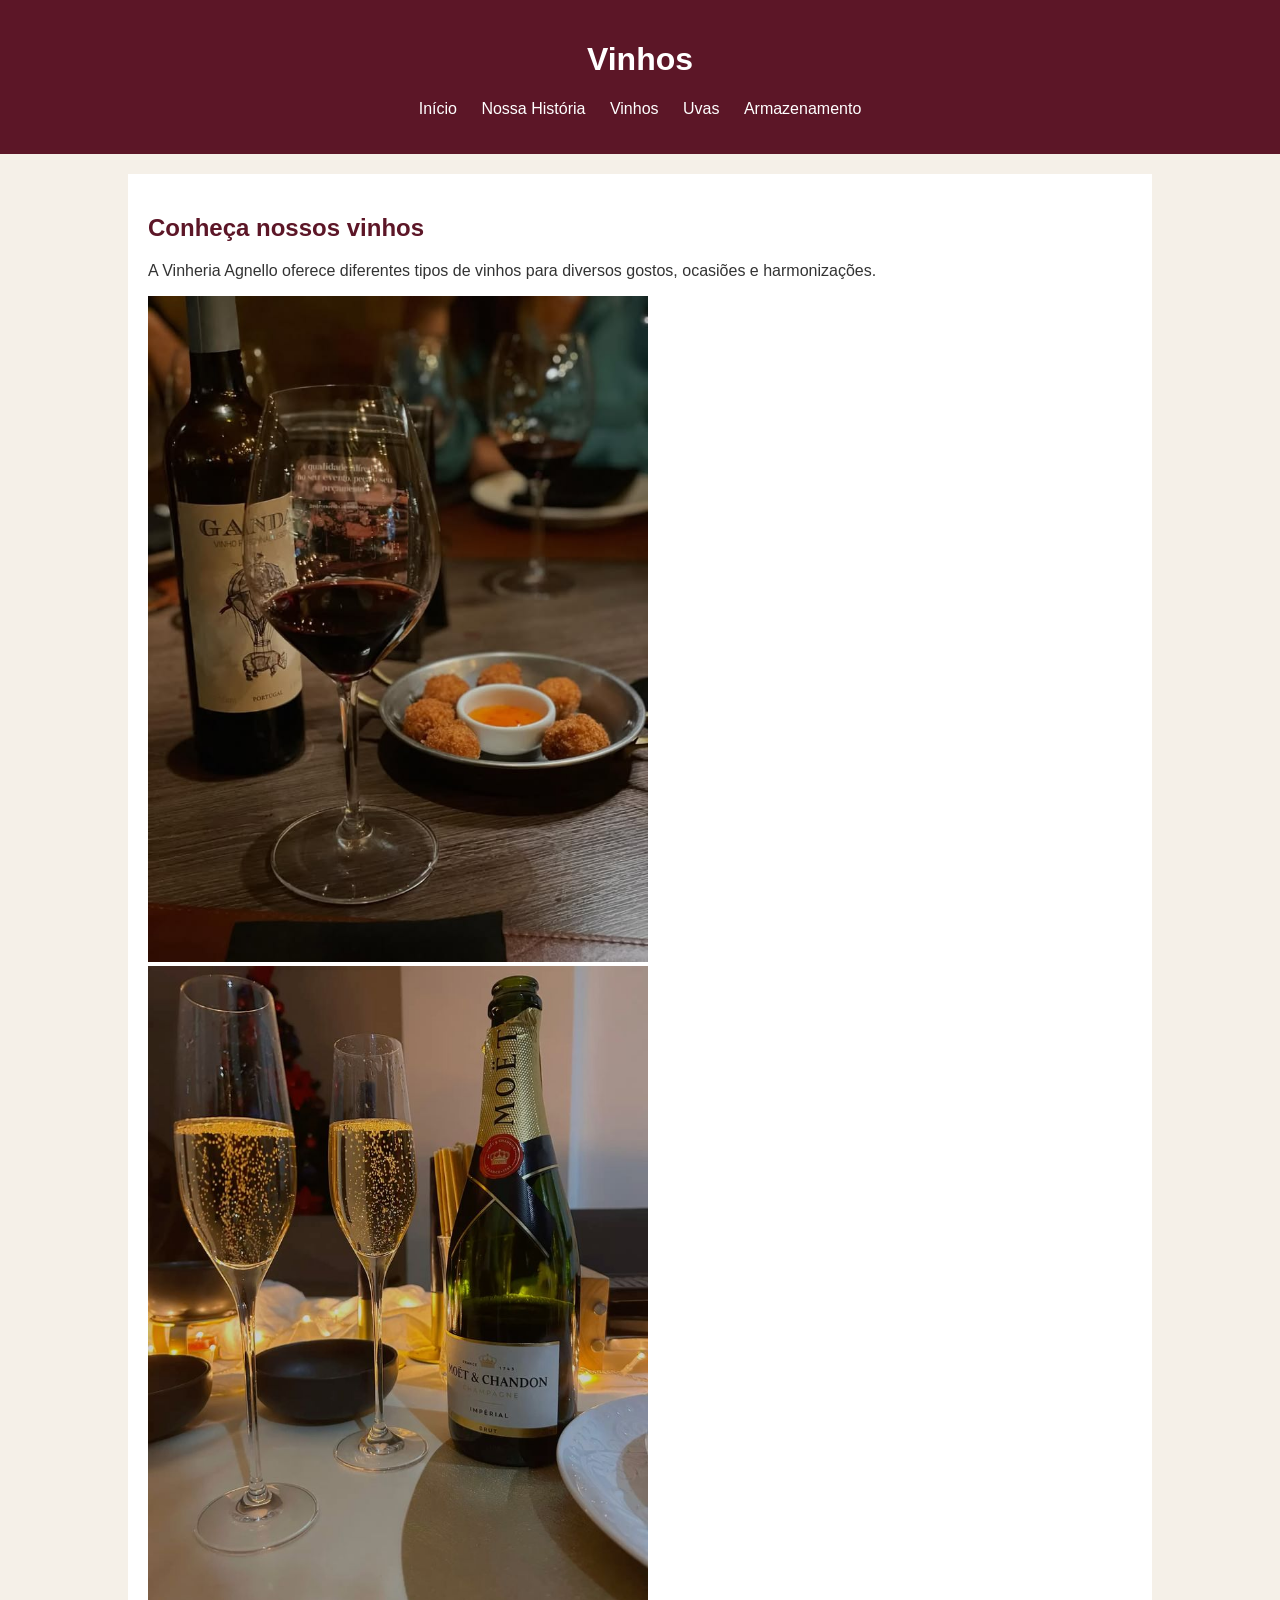
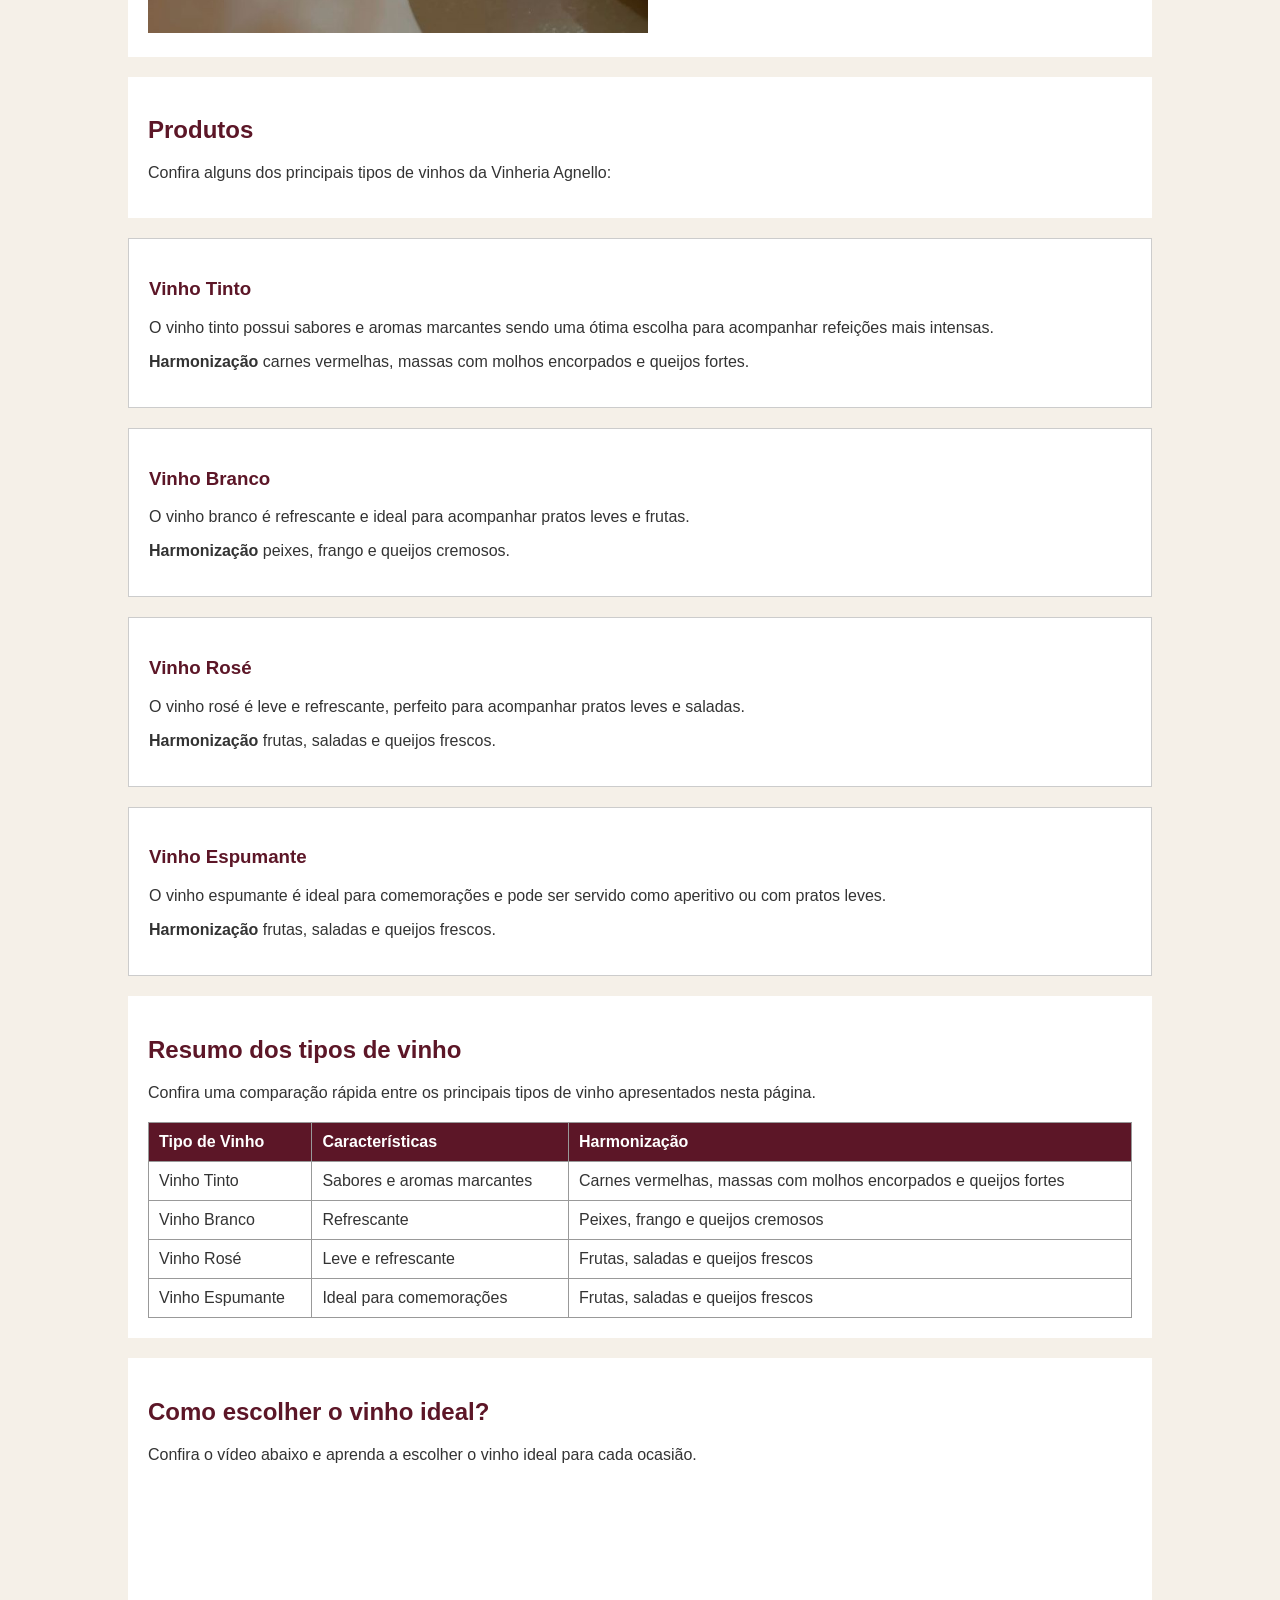
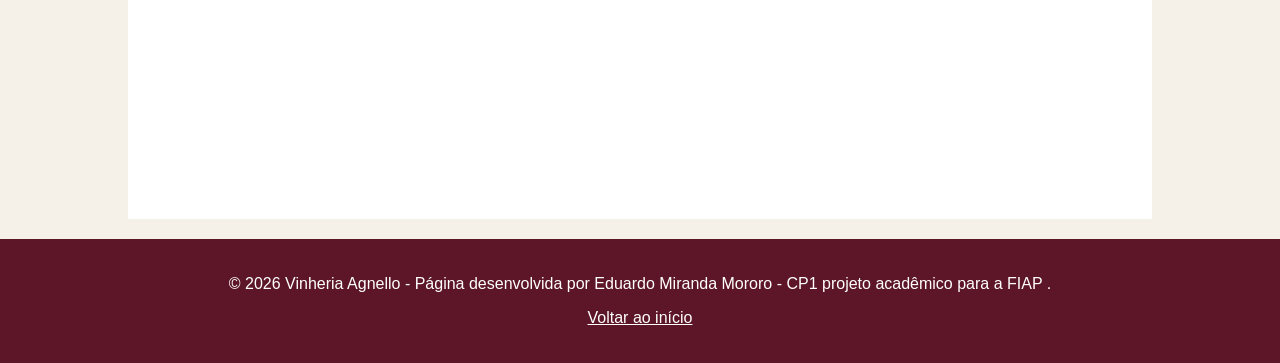
<file: pages/vinhos.html>
<!DOCTYPE html>
<html lang="pt-br">
<head>
    <meta charset="UTF-8">
    <meta name="viewport" content="width=device-width, initial-scale=1.0">
    <meta name = "description" content="Sobre os vinhos e seus tipos, especificando os gostos, as harmonizacoes e ocasioes em que os vinhos
    sao utlizados">
    <meta name = "keywords" content="Vinhos, vinho, vinho tinto, produtos, tinto, vinho branco, vinho rosé, espumante, harmonização">
    <title>Vinhos | Vinheria Agnello</title>
    <link rel="stylesheet" href="../CSS/vinhos.css">
</head>

<body>

    <!-- Cabeçalho -->

    <header>

        <h1>Vinhos</h1>

            <nav>
                <ul>
                    <li><a href="../index.html">Início</a></li>
                    <li><a href="historia.html">Nossa História</a></li>
                    <li><a href="vinhos.html" >Vinhos</a></li>
                    <li><a href="uvas.html">Uvas</a></li>
                    <li><a href="armazenamento.html">Armazenamento</a></li>
                </ul>
            </nav>

    </header>

    <!-- Conteúdo principal -->
    <main>
        <section id="vinhos">
            <h2>Conheça nossos vinhos</h2>
            <p>A Vinheria Agnello oferece diferentes tipos de vinhos para
                diversos gostos, ocasiões e harmonizações.</p>

                <img src="../img/vinhoscp1.jpg" alt="Vinhos sobre uma mesa">
                <img src="../img/vinhoespumante.jpg" alt="Vinho espumante">
        </section>

    <!-- Produtos -->
        <section>
            <h2>Produtos</h2>
            <p>Confira alguns dos principais tipos de vinhos da Vinheria
                Agnello:
            </p>

        </section>

        <!-- Vinho Tinto-->
        <section class="produto">
            <h3>Vinho Tinto</h3>
        <p>O vinho tinto possui sabores e aromas marcantes sendo
            uma ótima escolha para acompanhar refeições mais intensas.
        </p>

        <p> 
            <strong>Harmonização</strong>
            carnes vermelhas, massas com molhos encorpados e queijos fortes.
        </p> 
        </section>

        <!-- Vinho Branco -->
        <section class="produto">
            <h3>Vinho Branco</h3>
            <p>O vinho branco é refrescante e ideal para acompanhar 
                pratos leves e frutas.</p>
            <p>
                <strong>Harmonização</strong> 
                peixes, frango e queijos cremosos.
            </p>
        </section>

        <!-- Vinho Rosé-->
        <section class="produto">
            <h3>Vinho Rosé</h3>
            <p>O vinho rosé é leve e refrescante, perfeito para acompanhar 
                pratos leves e saladas.</p>
            <p>
                <strong>Harmonização</strong> 
                frutas, saladas e queijos frescos.
            </p>
        </section>

        <!-- Vinho Espumante -->
        <section class="produto">
            <h3>Vinho Espumante</h3>
            <p>O vinho espumante é ideal para comemorações e pode ser servido como aperitivo ou com pratos leves.</p>
            <p>
                <strong>Harmonização</strong> 
                frutas, saladas e queijos frescos.
            </p>
        </section>

       
        <!-- Tabela de vinhos-->
<section id="tabela-vinhos">
<h2>Resumo dos tipos de vinho</h2>

    <p> Confira uma comparação rápida entre os principais tipos de vinho
        apresentados nesta página.</p>
    <table>
        <thead>
            <tr>
                <th>Tipo de Vinho</th>
                <th>Características</th>
                <th>Harmonização</th>
            </tr>
        </thead>
        <tbody>
            <tr>
                <td>Vinho Tinto</td>
                <td>Sabores e aromas marcantes</td>
                <td>Carnes vermelhas, massas com molhos encorpados e queijos fortes</td>
            </tr>
        </tbody>
        <tbody>
            <tr>
                <td>Vinho Branco</td>
                <td>Refrescante</td>
                <td>Peixes, frango e queijos cremosos</td>
            </tr>
        </tbody>
        <tbody>
            <tr>
                <td>Vinho Rosé</td>
                <td>Leve e refrescante</td>
                <td>Frutas, saladas e queijos frescos</td>
            </tr>
        </tbody>
        <tbody>
            <tr>
                <td>Vinho Espumante</td>
                <td>Ideal para comemorações</td>
                <td>Frutas, saladas e queijos frescos</td>
            </tr>
        </tbody>
        </table>
</section>

        <!-- Seção de vídeo do youtube -->
         <section>
            <h2>Como escolher o vinho ideal?</h2>
            <p>Confira o vídeo abaixo e aprenda a escolher o vinho ideal para cada ocasião.</p>
            <iframe width="560" height="315" src="https://www.youtube.com/embed/9EXTLS9c_Qo" frameborder="0" allowfullscreen
            loading="lazy"
            allow="accelerometer; autoplay; clipboard-write; encrypted-media; gyroscope; picture-in-picture; web-share"
            allowfullscreen></iframe>
         </section>
    </main>

    <!-- Rodapé --> 
     <footer>
        <p>&copy; 2026 Vinheria Agnello - Página desenvolvida por
            Eduardo Miranda Mororo - CP1 projeto acadêmico para a FIAP
            .</p>

            <!-- volta para pagina inicial -->

        <p>
            <a href="#vinhos">Voltar ao início</a>
        </p>

     </footer>

</body>

</html>
</file>
<file: CSS/principal.css>
body {
    font-family: Arial, sans-serif;
    background-color: #f5f0e8;
    color: #333;
    margin: 0;
}

header {
    background-color: #5c1627;
    color: white;
    text-align: center;
    padding: 20px;
}

nav ul {
    list-style: none;
    padding: 0;
}

nav li {
    display: inline; 
    margin: 10px;
}

nav a {
    color: white;
    text-decoration: none;
}

main {
    width: 80%;
    margin: auto;
}

section {
    background-color: white;
    padding: 20px;
    margin: 20px 0;
}

h2 {
    color: #5c1627;
}

img {
    width: 500px;
    max-width: 100%;
}

table {
    width: 100%;
    
}

th,
td {
    border: 1px solid #999;
    padding: 10px;
    text-align: left;
}

th {
    background-color: #5c1627;
    color: white;
}

input,
textarea {
    width: 90%;
    padding: 10px;
}

textarea {
    height: 100px;
}

button {
    background-color: #5c1627;
    color: white;
    padding: 10px 20px;
    border: none;
}

footer {
    background-color: #5c1627;
    color: white;
    text-align: center;
    padding: 20px;
}
</file>
<file: CSS/armazenamento.css>
/* Estilo geral da página */

body {
    font-family: Arial, Helvetica, sans-serif;
    background-color: #f0d7d7;
    color: #333;
    margin: 0;
}

/* Estilo do header */
header {
    background-color: #5c1627;
    color: white;
    text-align: center;
    padding: 20px;
}

/* Foprmatação das listas */
nav ul {
    list-style: none;
    padding: 0;
}


nav li {
    display: inline;
    margin: 10px;
}

/* Estilo da lista geral */
nav a {
    color: white;
    text-decoration: none;
}

/* Estilo usado no corpo principal */
main {
    width: 80%;
    margin: auto;
}

/* color dos hr's */
hr {
  border: none;      
  height: 2px;        
  background-color: #5c1627; 
}

/* color h2 */

.titulo{
    color: white;
}

h2 {
    color: #5c1627;
}

/* Especificações da imagem, como dimensionamento e posição */
img {
    width: 500px;
    max-width: 100%;
    display: block;
    margin-left: auto;
    margin-right: auto;
}

/* Estilização da tabela | th, td */
table {
    width: 100%;
    margin: 0 auto;
    background-color: white;
}

th, td {
    border: 1px solid rgb(116, 59, 59);
    padding: 10px;
    text-align: center;
}

th {
    background-color: #5c1627;
    color: rgb(32, 23, 23);
}

/* Dimensionamento e posição do link do YouTube */
iframe {
     width: 500px;
    max-width: 100%;
    display: block;
    margin-left: auto;
    margin-right: auto;
}

/* Estilização do footer */
footer {
    background-color: #5c1627;
    color: white;
    text-align: center;
    padding: 20px;
}
</file>
<file: CSS/style.css>
body {
    font-family: Arial, sans-serif;
    background-color: #f5f0e8;
    color: #333;
    margin: 50px;
}

h1 {
    color: rgb(248, 248, 248);
    font-family: Verdana, Geneva, Tahoma, sans-serif;
}

header {
    background-color: #5c1627;
    color: white;
    text-align: center;
    padding: 20px;
}

nav ul {
    list-style: none;
    padding: 0;
}

nav li {
    display: inline; 
    margin: 10px;
}

nav a {
    color: white;
    text-decoration: none;
}

main {
    width: 80%;
    margin: auto;
}


th{
   color: aliceblue;
    background-color: rgb(70, 10, 33); 
    padding: 20px;
}

td{
    padding: 10px;
}

section {
    background-color: white;
    padding: 20px;
    margin: 20px 0;
}

section tr{
    color: rgb(0, 0, 0);
    padding: 10px;
    background-color: rgba(131, 40, 40, 0.329);
}


footer{
    color: white;
    background-color: rgb(128, 23, 63);
text-align: center;
padding: 10px;
}
</file>
<file: CSS/vinhos.css>
body {
    font-family: Arial, sans-serif;
    background-color: #f5f0e8;
    color: #333;
    margin: 0;
}

header {
    background-color: #5c1627;
    color: white;
    text-align: center;
    padding: 20px;
}

nav ul {
    list-style: none;
    padding: 0;
}

nav li {
    display: inline;
    margin: 10px;
}

nav a {
    color: white;
    text-decoration: none;
}

main {
    width: 80%;
    margin: auto;
}

section {
    background-color: white;
    padding: 20px;
    margin: 20px 0;
}

h2 {
    color: #5c1627;
}

h3 {
    color: #5c1627;
}

img {
    width: 500px;
    max-width: 100%;
}

footer {
    background-color: #5c1627;
    color: white;
    text-align: center;
    padding: 20px;
}

footer a {
    color: white;
}

.produto {
    border: 1px solid #ccc;
}

.produto h3 {
    color:#5c1627;
}

#vinhos img {
    width: 500px;
    max-width: 100%;
}

table {
    width: 100%;
    border-collapse: collapse;
    margin-top: 20px;
}

th, td {
    border: 1px solid #999;
    padding: 10px;
    text-align: left;
}

th {
    background-color:#5c1627;
    color: white;
}
</file>
